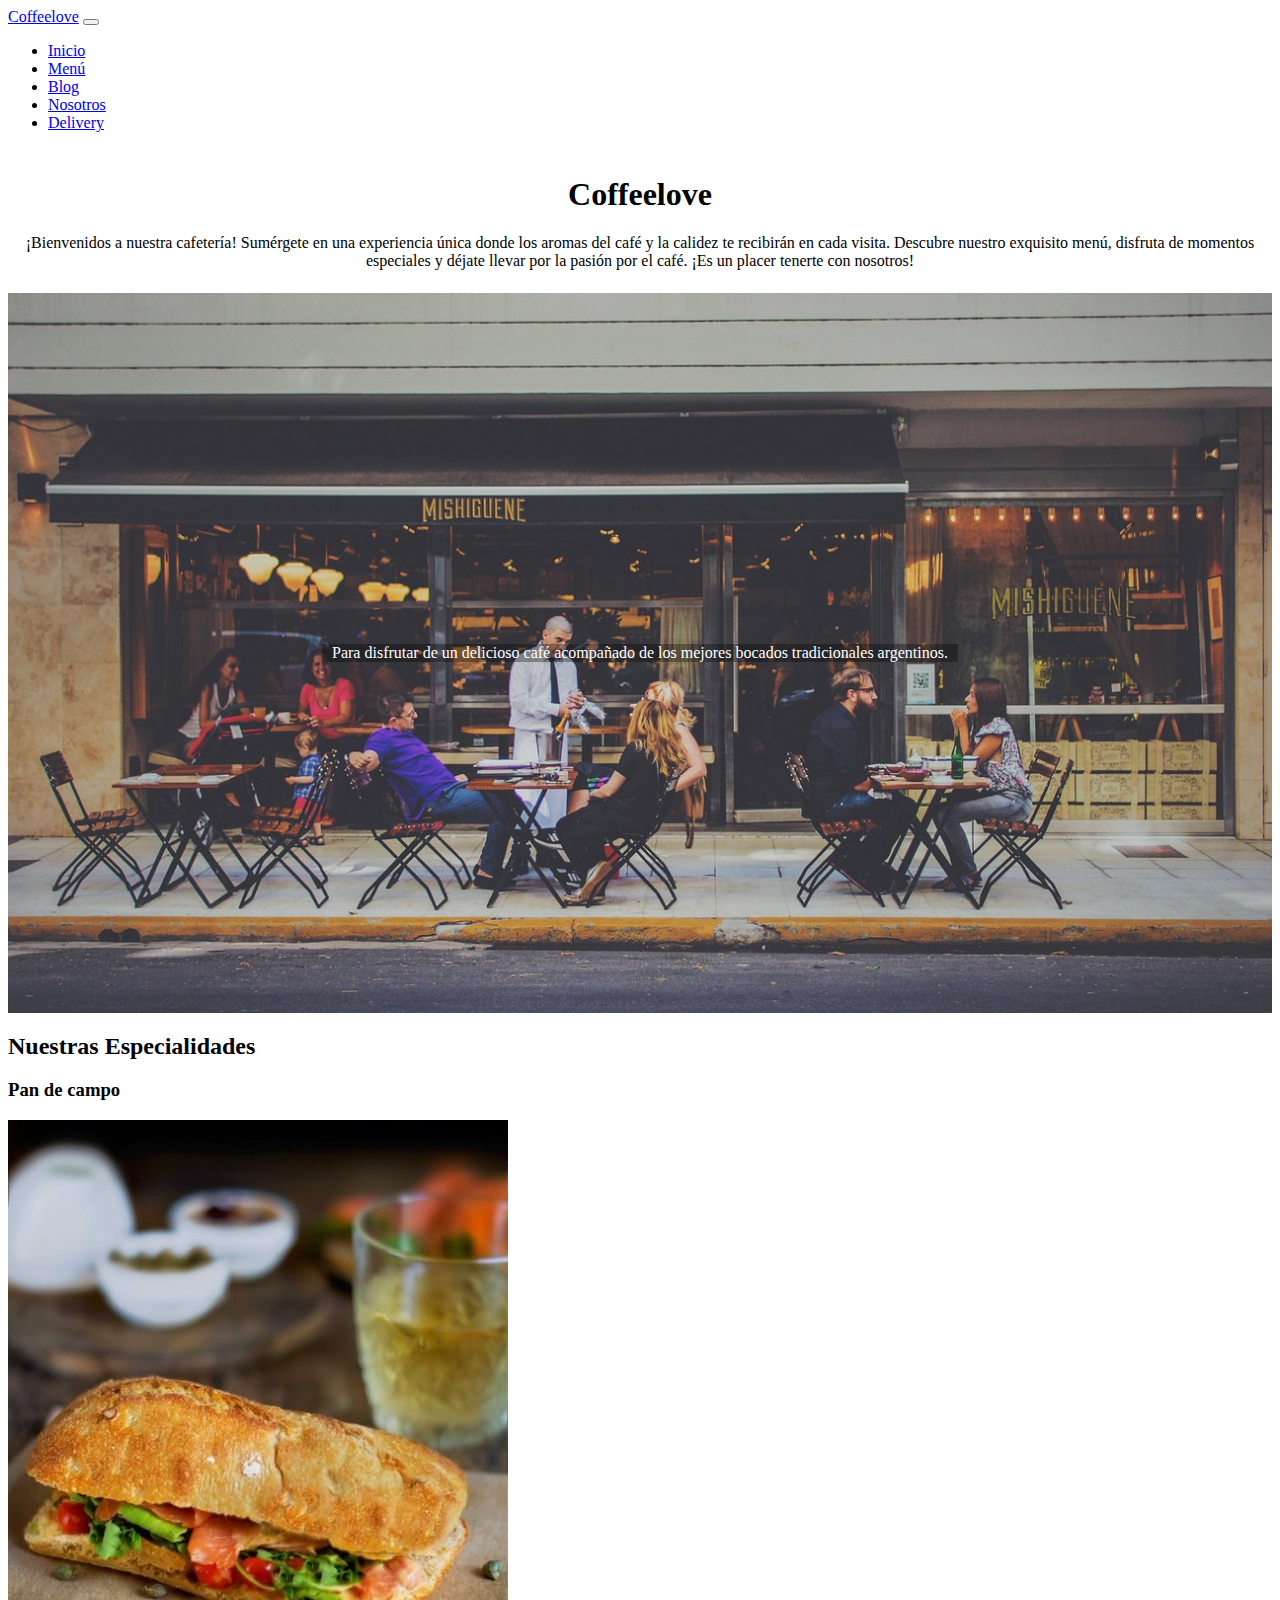
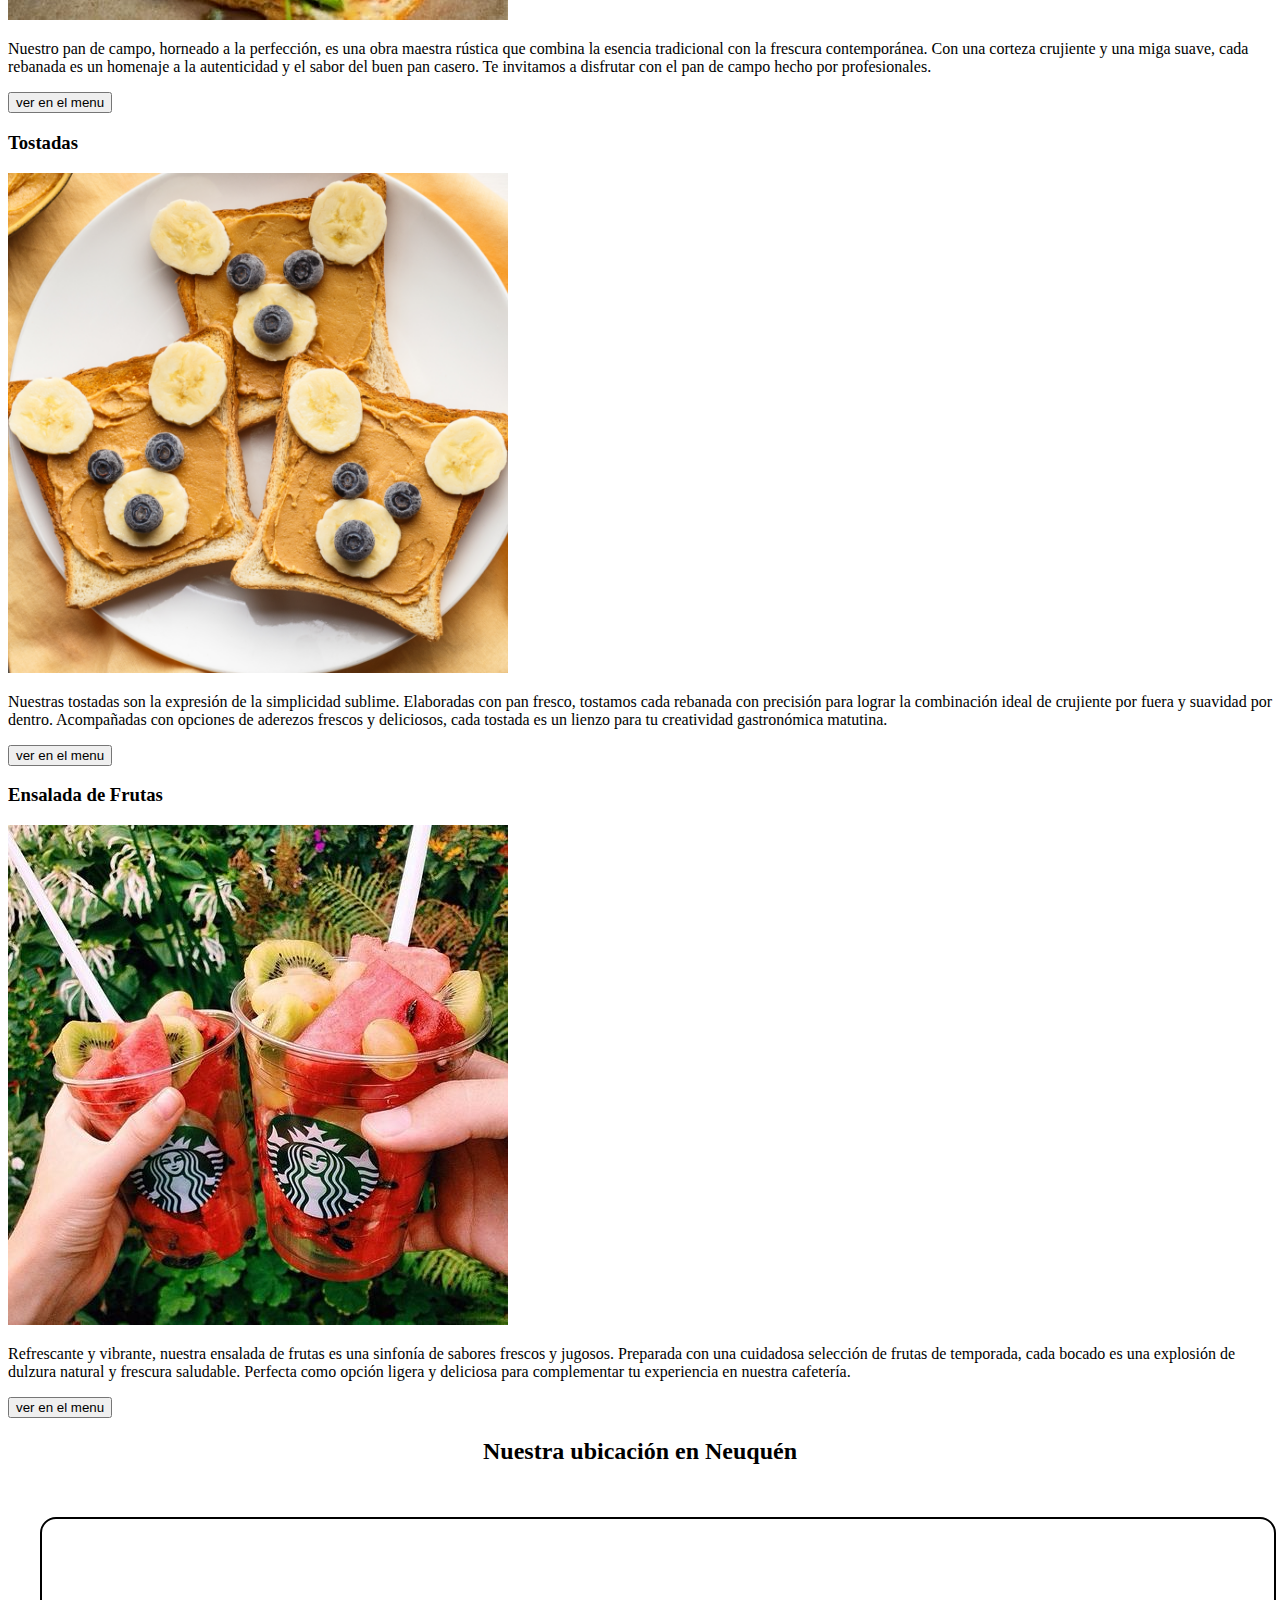
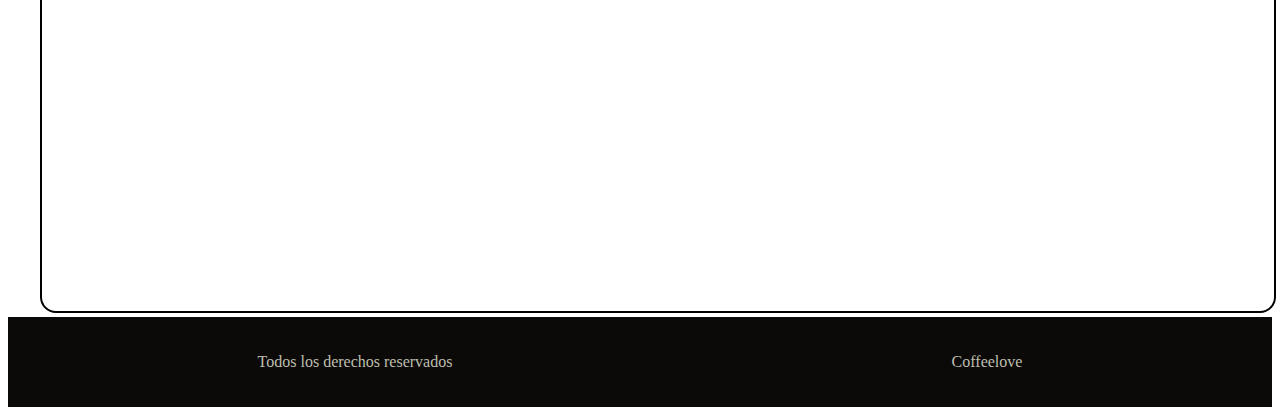
<file: index.html>
<!DOCTYPE html>
<html lang="en">
<head>
    <meta charset="UTF-8">
    <meta name="viewport" content="width=device-width, initial-scale=1.0">
    <title>Coffeelove</title>
    <link rel="shortcut icon" href="img/icono.png">
    <link href="https://cdn.jsdelivr.net/npm/bootstrap@5.3.2/dist/css/bootstrap.min.css" rel="stylesheet" integrity="sha384-T3c6CoIi6uLrA9TneNEoa7RxnatzjcDSCmG1MXxSR1GAsXEV/Dwwykc2MPK8M2HN" crossorigin="anonymous">
    <link rel="stylesheet" href="./css/estilos.css">
</head>
<body>
    <header>
        <nav class="navbar navbar-expand-md bg-body-tertiary" data-bs-theme="dark">
            <div class="container-fluid">
              <a class="navbar-brand" href="./index.html">Coffeelove</a>
              <button class="navbar-toggler" type="button" data-bs-toggle="collapse" data-bs-target="#navbarNav" aria-controls="navbarNav" aria-expanded="false" aria-label="Toggle navigation">
                <span class="navbar-toggler-icon"></span>
              </button>
              <div class="collapse navbar-collapse" id="navbarNav">
                <ul class="navbar-nav">
                  <li class="nav-item">
                    <a class="nav-link active" aria-current="page" href="./index.html">Inicio</a>
                  </li>
                  <li class="nav-item">
                    <a class="nav-link" href="./pages/menu.html">Menú</a>
                  </li>
                  <li class="nav-item">
                    <a class="nav-link" href="./pages/blog.html">Blog</a>
                  </li>
                  <li class="nav-item">
                    <a class="nav-link" href="./pages/nosotros.html">Nosotros</a>
                  </li>
                  <li class="nav-item">
                    <a class="nav-link" href="./pages/delivery.html">Delivery</a>
                  </li>
                </ul>
              </div>
            </div>
          </nav>
    </header>

    <main>
        <section class="sect1">
            <h1>Coffeelove</h1>
            <p>
                ¡Bienvenidos a nuestra cafetería! Sumérgete en una experiencia única donde los aromas del café y la calidez te recibirán en cada visita. Descubre nuestro exquisito menú, disfruta de momentos especiales y déjate llevar por la pasión por el café. ¡Es un placer tenerte con nosotros!</p>
        </section>
        <section class="sect2">
            <p class="fs-1 text-end">Para disfrutar de un delicioso café acompañado de los mejores bocados tradicionales argentinos.</p>
        </section>
        <section class="sect3">
            <h2 class="text-center fs-1">Nuestras Especialidades</h2>
        </section>

        <section class="row justify-content-start">

         <div class="text-center py-2 col-4">
            <div class="bg-dark mx-1 py-3">
            <h3 class="text-center text-white">Pan de campo</h2>
             <div class="text-center py-2">
            <img src="./img/pan de campo.jpg" alt="" class="img-fluid px-4">
             </div>
            <p class="text-center text-white mx-5">Nuestro pan de campo, horneado a la perfección, es una obra maestra rústica que combina la esencia tradicional con la frescura contemporánea. Con una corteza crujiente y una miga suave, cada rebanada es un homenaje a la autenticidad y el sabor del buen pan casero. Te invitamos a disfrutar con el pan de campo hecho por profesionales.</p>
            <a href="./pages/menu.html"><button class="btn btn-outline-secondary">ver en el menu</button></a>
            </div>
         </div>


         <div class="text-center py-2 col-4">
            <div class="bg-dark mx-1 py-3">
            <h3 class="text-center text-white">Tostadas</h2>
             <div class="text-center py-2">
            <img src="./img/tostadas.png" alt="" class="img-fluid px-4">
             </div>
            <p class="text-center text-white mx-5">Nuestras tostadas son la expresión de la simplicidad sublime. Elaboradas con pan fresco, tostamos cada rebanada con precisión para lograr la combinación ideal de crujiente por fuera y suavidad por dentro. Acompañadas con opciones de aderezos frescos y deliciosos, cada tostada es un lienzo para tu creatividad gastronómica matutina.</p>
            <a href="./pages/menu.html"><button class="btn btn-outline-secondary">ver en el menu</button></a>
            </div>
         </div>


         <div class="text-center py-2 col-4">
            <div class="bg-dark mx-1 py-3">
            <h3 class="text-center text-white">Ensalada de Frutas</h2>
             <div class="text-center py-2">
            <img src="./img/ensalada de frutas.jpg" alt="" class="img-fluid px-4">
             </div>
            <p class="text-center text-white mx-5">Refrescante y vibrante, nuestra ensalada de frutas es una sinfonía de sabores frescos y jugosos. Preparada con una cuidadosa selección de frutas de temporada, cada bocado es una explosión de dulzura natural y frescura saludable. Perfecta como opción ligera y deliciosa para complementar tu experiencia en nuestra cafetería.</p>
            <a href="./pages/menu.html"><button class="btn btn-outline-secondary">ver en el menu</button></a>
            </div>
         </div>

        </section>
        <section class="sect5">
            <h2>Nuestra ubicación en Neuquén</h2>
            <div class="maps">
            <iframe src="https://www.google.com/maps/embed?pb=!1m18!1m12!1m3!1d209938.27175439397!2d-58.59965801239011!3d-34.69797837526236!2m3!1f0!2f0!3f0!3m2!1i1024!2i768!4f13.1!3m3!1m2!1s0x95a33378a5b95875%3A0xe7229f0a6ab532f0!2sDulce%20cielo%20cafeter%C3%ADa!5e0!3m2!1ses-419!2sar!4v1702241929162!5m2!1ses-419!2sar" loading="lazy" referrerpolicy="no-referrer-when-downgrade" class="map"></iframe>
            </div>

        </section>
    </main>

    <footer>
        <p>Todos los derechos reservados</p>
        <p>Coffeelove</p>
    </footer>
    <script src="https://cdn.jsdelivr.net/npm/bootstrap@5.3.2/dist/js/bootstrap.bundle.min.js" integrity="sha384-C6RzsynM9kWDrMNeT87bh95OGNyZPhcTNXj1NW7RuBCsyN/o0jlpcV8Qyq46cDfL" crossorigin="anonymous"></script>
</body>
</html>
</file>
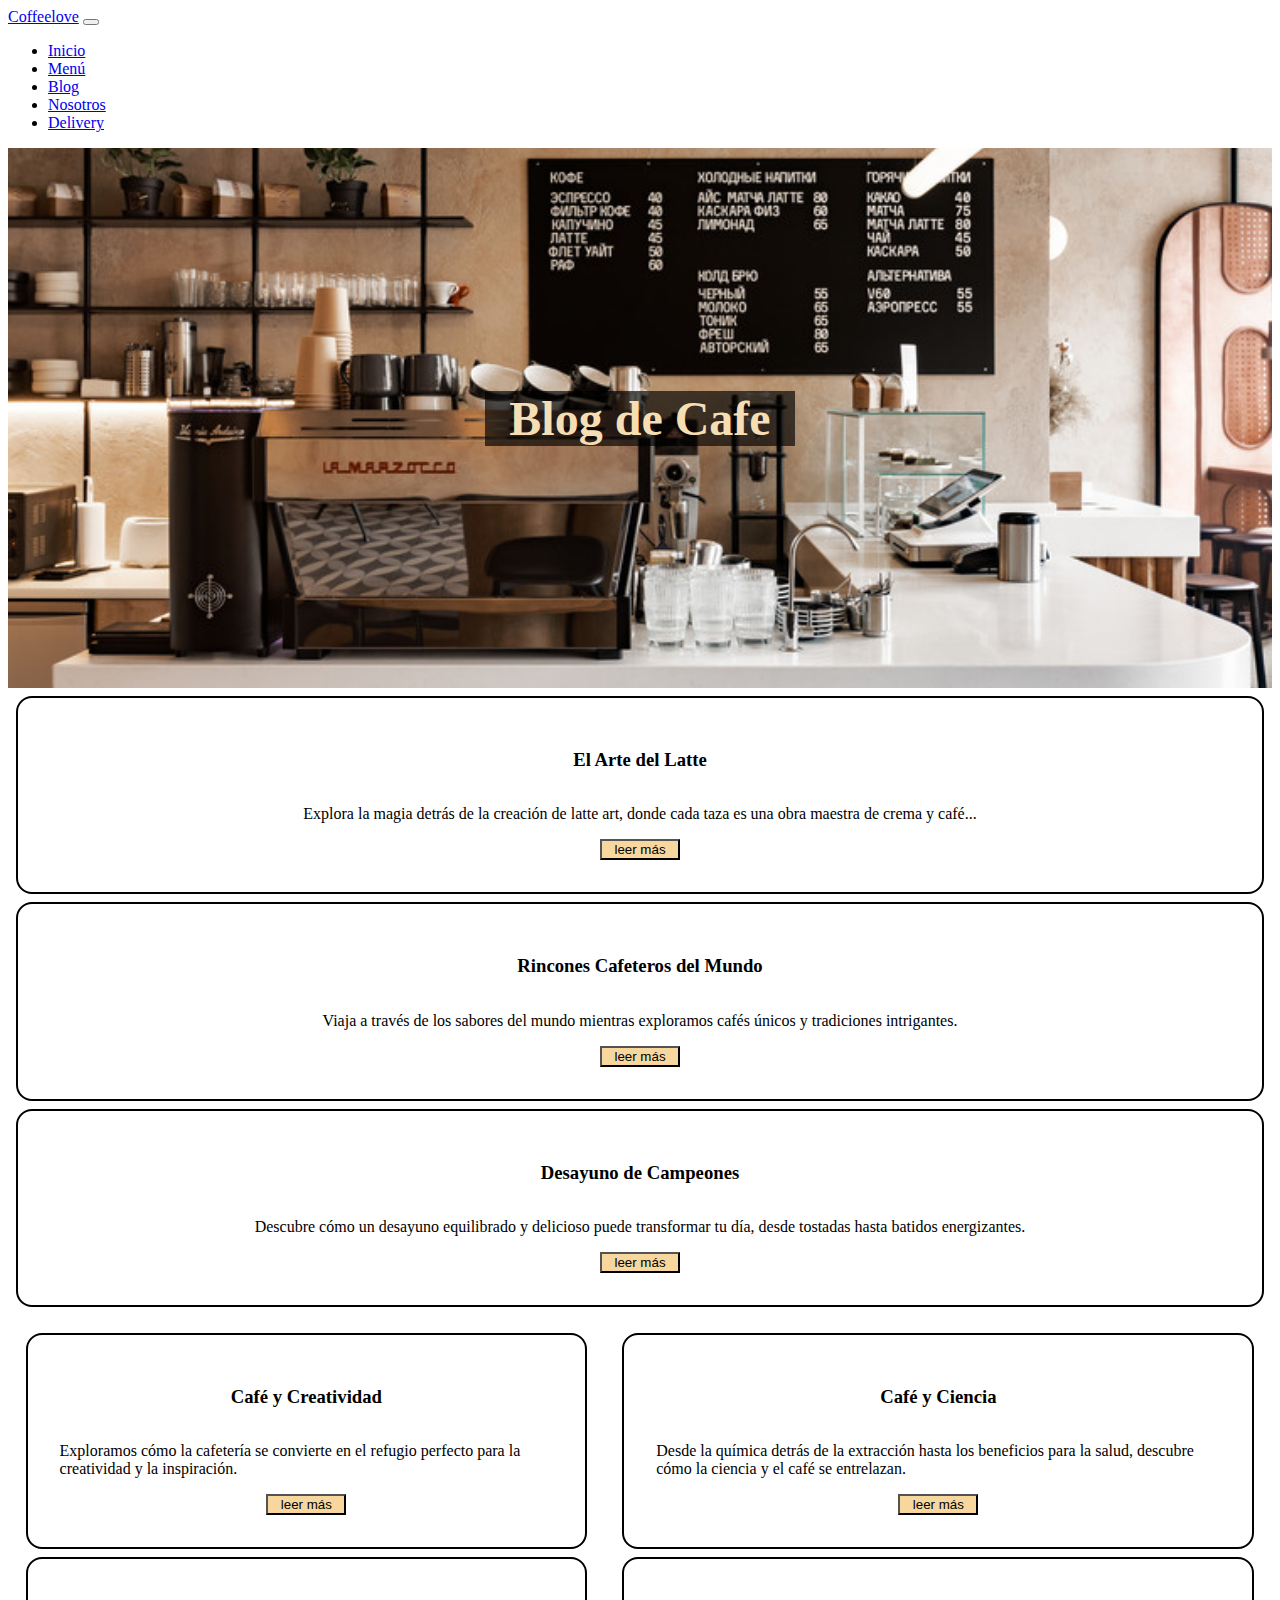
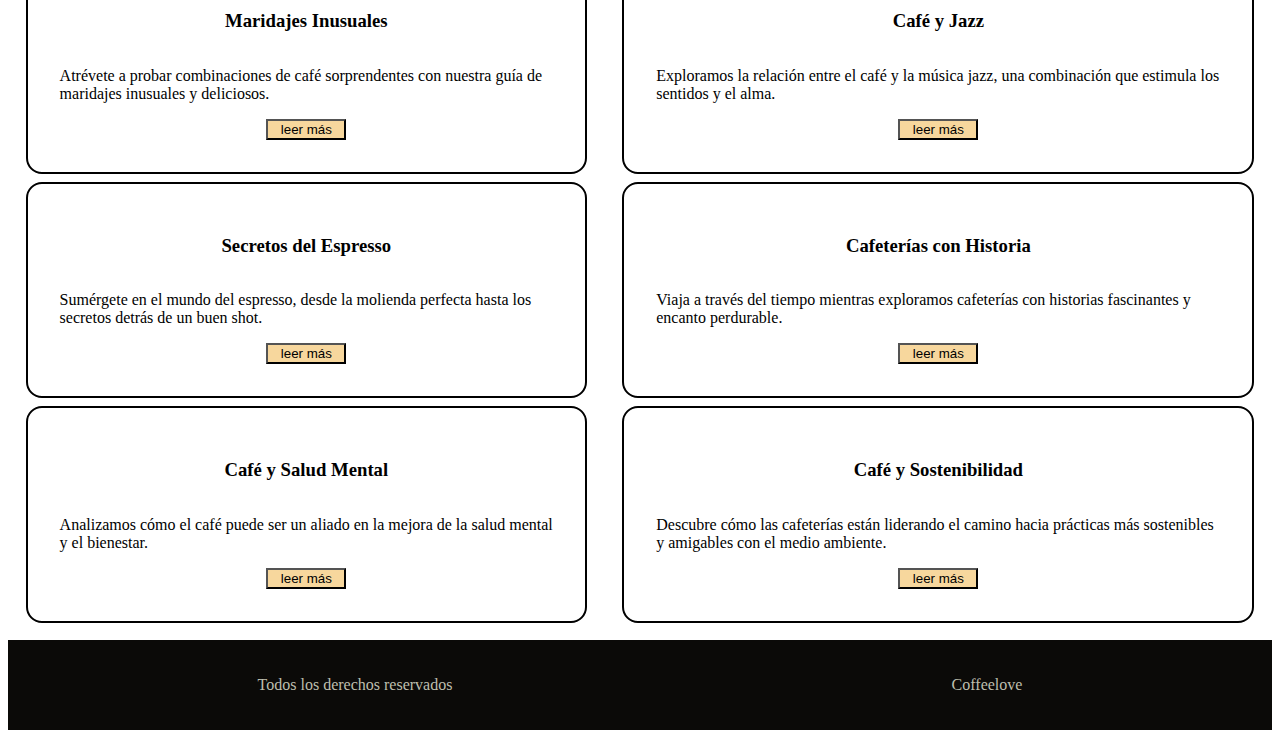
<file: pages/blog.html>
<!DOCTYPE html>
<html lang="en">
<head>
    <meta charset="UTF-8">
    <meta name="viewport" content="width=device-width, initial-scale=1.0">
    <title>Coffeelove</title>
    <link rel="shortcut icon" href="img/icono.png">
    <link href="https://cdn.jsdelivr.net/npm/bootstrap@5.3.2/dist/css/bootstrap.min.css" rel="stylesheet" integrity="sha384-T3c6CoIi6uLrA9TneNEoa7RxnatzjcDSCmG1MXxSR1GAsXEV/Dwwykc2MPK8M2HN" crossorigin="anonymous">
    <link rel="stylesheet" href="../css/estilos.css">
</head>
<body>
    <header>
        <nav class="navbar navbar-expand-md bg-body-tertiary" data-bs-theme="dark">
            <div class="container-fluid">
              <a class="navbar-brand" href="../index.html">Coffeelove</a>
              <button class="navbar-toggler" type="button" data-bs-toggle="collapse" data-bs-target="#navbarNav" aria-controls="navbarNav" aria-expanded="false" aria-label="Toggle navigation">
                <span class="navbar-toggler-icon"></span>
              </button>
              <div class="collapse navbar-collapse" id="navbarNav">
                <ul class="navbar-nav">
                  <li class="nav-item">
                    <a class="nav-link" aria-current="page" href="../index.html">Inicio</a>
                  </li>
                  <li class="nav-item">
                    <a class="nav-link" href="./menu.html">Menú</a>
                  </li>
                  <li class="nav-item">
                    <a class="nav-link active" href="./blog.html">Blog</a>
                  </li>
                  <li class="nav-item">
                    <a class="nav-link" href="./nosotros.html">Nosotros</a>
                  </li>
                  <li class="nav-item">
                    <a class="nav-link" href="./delivery.html">Delivery</a>
                  </li>
                </ul>
              </div>
            </div>
          </nav>
    </header>

    <main>
        <section class="entradablog">
            <h1>Blog de Cafe</h1>

        </section>
        <section>
            <div class="blog">
                <h3>El Arte del Latte</h3>
                <p>Explora la magia detrás de la creación de latte art, donde cada taza es una obra maestra de crema y café...</p>
                <button class="botonblog">leer más</button>
            </div>
            <div class="blog">
                <h3>Rincones Cafeteros del Mundo</h3>
                <p>Viaja a través de los sabores del mundo mientras exploramos cafés únicos y tradiciones intrigantes.</p>
                <button class="botonblog">leer más</button>
            </div>
            <div class="blog">
                <h3>Desayuno de Campeones</h3>
                <p>Descubre cómo un desayuno equilibrado y delicioso puede transformar tu día, desde tostadas hasta batidos energizantes.</p>
                <button class="botonblog">leer más</button>
            </div>

        </section>

        <section class="sectm3">

            <div class="columna">

            <div class="blog">
                <h3>Café y Creatividad</h3>
                <p>Exploramos cómo la cafetería se convierte en el refugio perfecto para la creatividad y la inspiración.</p>
                <button class="botonblog">leer más</button>
            </div>

            <div class="blog">
                <h3>Maridajes Inusuales</h3>
                <p>Atrévete a probar combinaciones de café sorprendentes con nuestra guía de maridajes inusuales y deliciosos.</p>
                <button class="botonblog">leer más</button>
            </div>

            <div class="blog">
                <h3>Secretos del Espresso</h3>
                <p>Sumérgete en el mundo del espresso, desde la molienda perfecta hasta los secretos detrás de un buen shot.</p>
                <button class="botonblog">leer más</button>
            </div>

            <div class="blog">
                <h3>Café y Salud Mental</h3>
                <p>Analizamos cómo el café puede ser un aliado en la mejora de la salud mental y el bienestar.</p>
                <button class="botonblog">leer más</button>
            </div>

            </div>

            <div class="columna">

            <div class="blog">
                <h3>Café y Ciencia</h3>
                <p>Desde la química detrás de la extracción hasta los beneficios para la salud, descubre cómo la ciencia y el café se entrelazan.</p>
                <button class="botonblog">leer más</button>
            </div>

            <div class="blog">
                <h3>Café y Jazz</h3>
                <p>Exploramos la relación entre el café y la música jazz, una combinación que estimula los sentidos y el alma.</p>
                <button class="botonblog">leer más</button>
            </div>

            <div class="blog">
                <h3>Cafeterías con Historia</h3>
                <p>Viaja a través del tiempo mientras exploramos cafeterías con historias fascinantes y encanto perdurable.</p>
                <button class="botonblog">leer más</button>
            </div>

            <div class="blog">
                <h3>Café y Sostenibilidad</h3>
                <p>Descubre cómo las cafeterías están liderando el camino hacia prácticas más sostenibles y amigables con el medio ambiente.</p>
                <button class="botonblog">leer más</button>
            </div>

            </div>
        </section>

    </main>

    <footer>
        <p>Todos los derechos reservados</p>
        <p>Coffeelove</p>
    </footer>
</body>
</html>
</file>
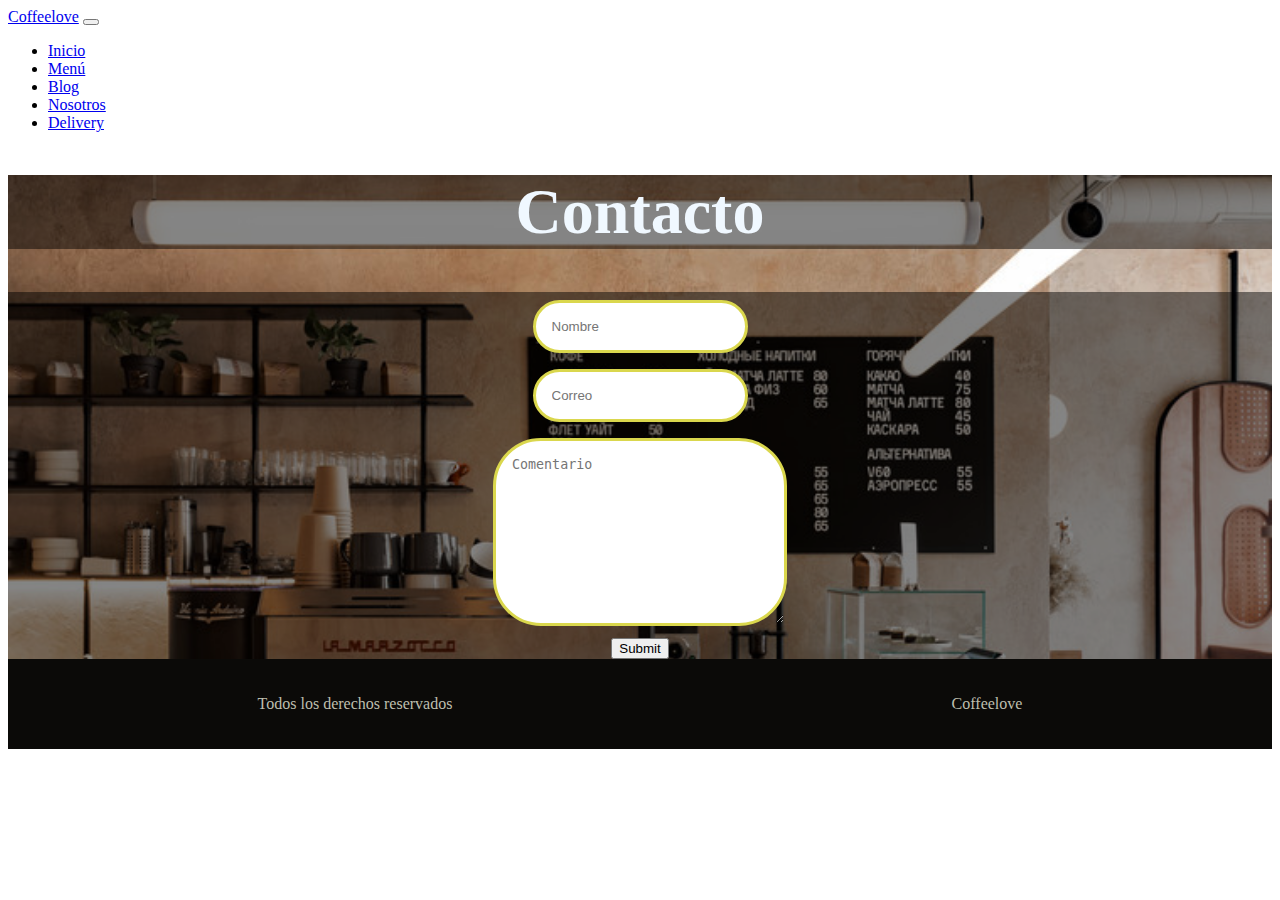
<file: pages/delivery.html>
<!DOCTYPE html>
<html lang="en">
<head>
    <meta charset="UTF-8">
    <meta name="viewport" content="width=device-width, initial-scale=1.0">
    <title>Coffeelove</title>
    <link rel="shortcut icon" href="img/icono.png">
    <link href="https://cdn.jsdelivr.net/npm/bootstrap@5.3.2/dist/css/bootstrap.min.css" rel="stylesheet" integrity="sha384-T3c6CoIi6uLrA9TneNEoa7RxnatzjcDSCmG1MXxSR1GAsXEV/Dwwykc2MPK8M2HN" crossorigin="anonymous">
    <link rel="stylesheet" href="../css/estilos.css">
</head>
<body>
    <header>
        <nav class="navbar navbar-expand-md bg-body-tertiary" data-bs-theme="dark">
            <div class="container-fluid">
              <a class="navbar-brand" href="../index.html">Coffeelove</a>
              <button class="navbar-toggler" type="button" data-bs-toggle="collapse" data-bs-target="#navbarNav" aria-controls="navbarNav" aria-expanded="false" aria-label="Toggle navigation">
                <span class="navbar-toggler-icon"></span>
              </button>
              <div class="collapse navbar-collapse" id="navbarNav">
                <ul class="navbar-nav">
                  <li class="nav-item">
                    <a class="nav-link" aria-current="page" href="../index.html">Inicio</a>
                  </li>
                  <li class="nav-item">
                    <a class="nav-link" href="./menu.html">Menú</a>
                  </li>
                  <li class="nav-item">
                    <a class="nav-link" href="./blog.html">Blog</a>
                  </li>
                  <li class="nav-item">
                    <a class="nav-link" href="./nosotros.html">Nosotros</a>
                  </li>
                  <li class="nav-item">
                    <a class="nav-link active" href="./delivery.html">Delivery</a>
                  </li>
                </ul>
              </div>
            </div>
          </nav>
    </header>

    <main class="contacto-1">
        <section class="titulo-contacto">
            <h1>Contacto</h1>
        </section>
        <section class="formulario">
            <form>
                <div>
                    <input type="text" placeholder="Nombre" class="forma">
                </div>
                <div>
                    <input type="email" placeholder="Correo" class="forma">
                </div>
                <div>
                    <textarea cols="30" rows="10" placeholder="Comentario" class="forma"></textarea>
                </div>
                <div>
                    <input type="submit" name="" id="">
                </div>
            </form>
        </section>
    </main>

    <footer>
        <p>Todos los derechos reservados</p>
        <p>Coffeelove</p>
    </footer>
</body>
</html>
</file>
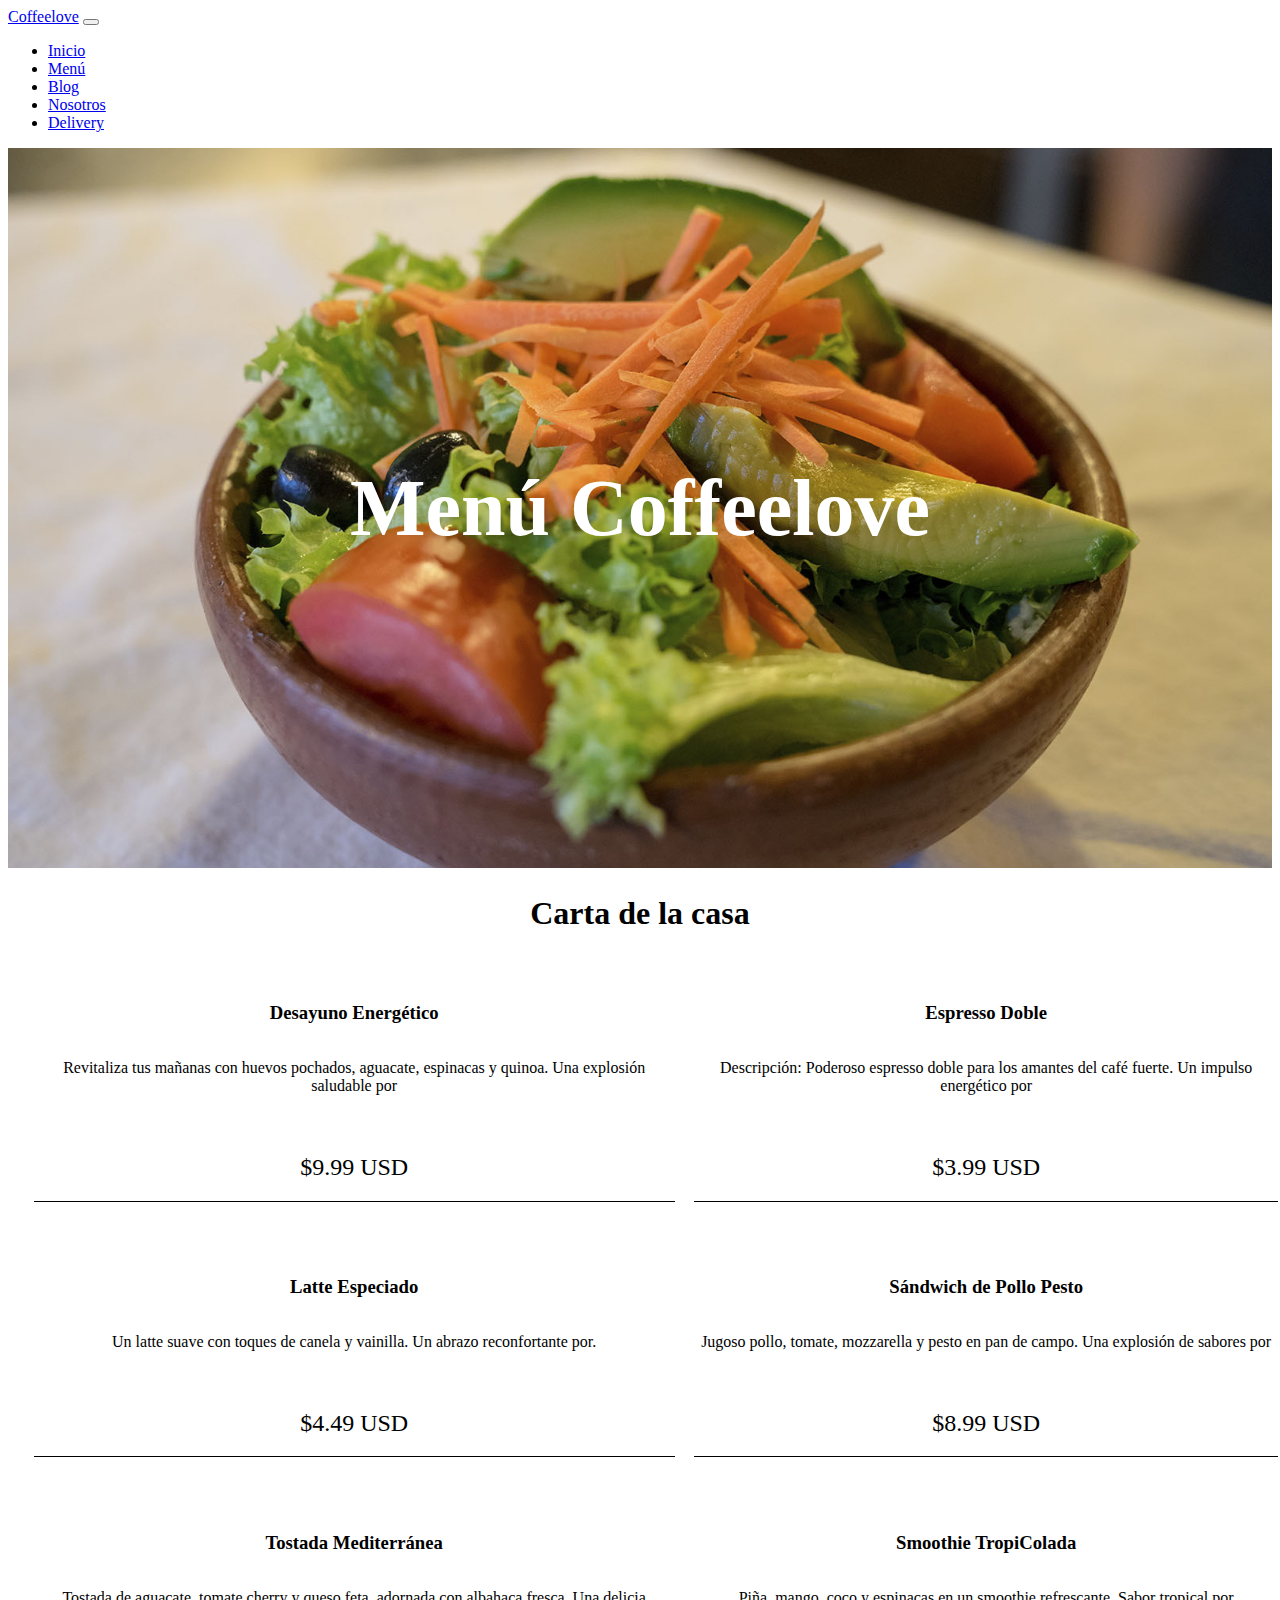
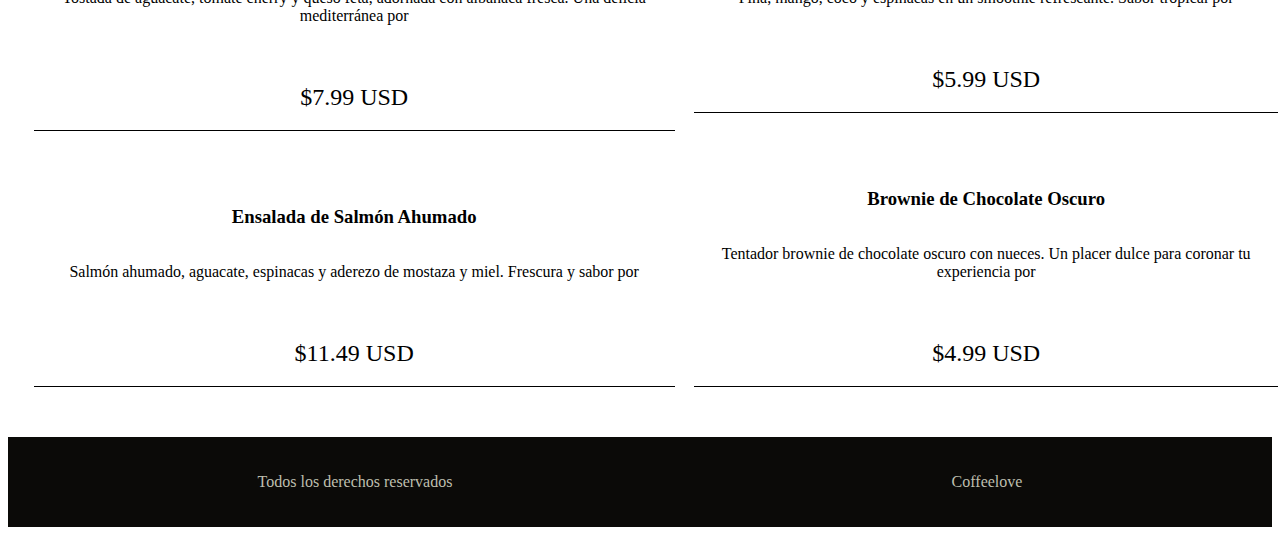
<file: pages/menu.html>
<!DOCTYPE html>
<html lang="en">
<head>
    <meta charset="UTF-8">
    <meta name="viewport" content="width=device-width, initial-scale=1.0">
    <title>Coffeelove</title>
    <link rel="shortcut icon" href="img/icono.png">
    <link href="https://cdn.jsdelivr.net/npm/bootstrap@5.3.2/dist/css/bootstrap.min.css" rel="stylesheet" integrity="sha384-T3c6CoIi6uLrA9TneNEoa7RxnatzjcDSCmG1MXxSR1GAsXEV/Dwwykc2MPK8M2HN" crossorigin="anonymous">
    <link rel="stylesheet" href="../css/estilos.css">
</head>
<body>
    <header>
        <nav class="navbar navbar-expand-md bg-body-tertiary" data-bs-theme="dark">
            <div class="container-fluid">
              <a class="navbar-brand" href="../index.html">Coffeelove</a>
              <button class="navbar-toggler" type="button" data-bs-toggle="collapse" data-bs-target="#navbarNav" aria-controls="navbarNav" aria-expanded="false" aria-label="Toggle navigation">
                <span class="navbar-toggler-icon"></span>
              </button>
              <div class="collapse navbar-collapse" id="navbarNav">
                <ul class="navbar-nav">
                  <li class="nav-item">
                    <a class="nav-link" aria-current="page" href="../index.html">Inicio</a>
                  </li>
                  <li class="nav-item">
                    <a class="nav-link active" href="./menu.html">Menú</a>
                  </li>
                  <li class="nav-item">
                    <a class="nav-link" href="./blog.html">Blog</a>
                  </li>
                  <li class="nav-item">
                    <a class="nav-link" href="./nosotros.html">Nosotros</a>
                  </li>
                  <li class="nav-item">
                    <a class="nav-link" href="./delivery.html">Delivery</a>
                  </li>
                </ul>
              </div>
            </div>
          </nav>
    </header>

    <main class="mainmenu">
        <section class="sectm1">
            <h1>Menú Coffeelove</h1>
        </section>

        <section class="sectm2">
           <h2>Carta de la casa</h2>
        </section>

        <section class="sectm3">

            <div class="columna">

            <div class="menu_carta">
                <h3>Desayuno Energético</h3>
                <p>Revitaliza tus mañanas con huevos pochados, aguacate, espinacas y quinoa. Una explosión saludable por</p>
                <p class="costo">$9.99 USD</p>
            </div>

            <div class="menu_carta">
                <h3>Latte Especiado</h3>
                <p>Un latte suave con toques de canela y vainilla. Un abrazo reconfortante por.</p>
                <p class="costo">$4.49 USD</p>
            </div>

            <div class="menu_carta">
                <h3>Tostada Mediterránea</h3>
                <p>Tostada de aguacate, tomate cherry y queso feta, adornada con albahaca fresca. Una delicia mediterránea por</p>
                <p class="costo">$7.99 USD</p>
            </div>

            <div class="menu_carta">
                <h3> Ensalada de Salmón Ahumado</h3>
                <p> Salmón ahumado, aguacate, espinacas y aderezo de mostaza y miel. Frescura y sabor por</p>
                <p class="costo">$11.49 USD</p>
            </div>

            </div>

            <div class="columna">

            <div class="menu_carta">
                <h3>Espresso Doble</h3>
                <p>Descripción: Poderoso espresso doble para los amantes del café fuerte. Un impulso energético por</p>
                <p class="costo">$3.99 USD</p>
            </div>

            <div class="menu_carta">
                <h3>Sándwich de Pollo Pesto</h3>
                <p>Jugoso pollo, tomate, mozzarella y pesto en pan de campo. Una explosión de sabores por</p>
                <p class="costo">$8.99 USD</p>
            </div>

            <div class="menu_carta">
                <h3>Smoothie TropiColada</h3>
                <p>Piña, mango, coco y espinacas en un smoothie refrescante. Sabor tropical por</p>
                <p class="costo">$5.99 USD</p>
            </div>

            <div class="menu_carta">
                <h3>Brownie de Chocolate Oscuro</h3>
                <p>Tentador brownie de chocolate oscuro con nueces. Un placer dulce para coronar tu experiencia por</p>
                <p class="costo">$4.99 USD</p>
            </div>

            </div>
        </section>
        

    </main>

    <footer>
        <p>Todos los derechos reservados</p>
        <p>Coffeelove</p>
    </footer>
</body>
</html>
</file>
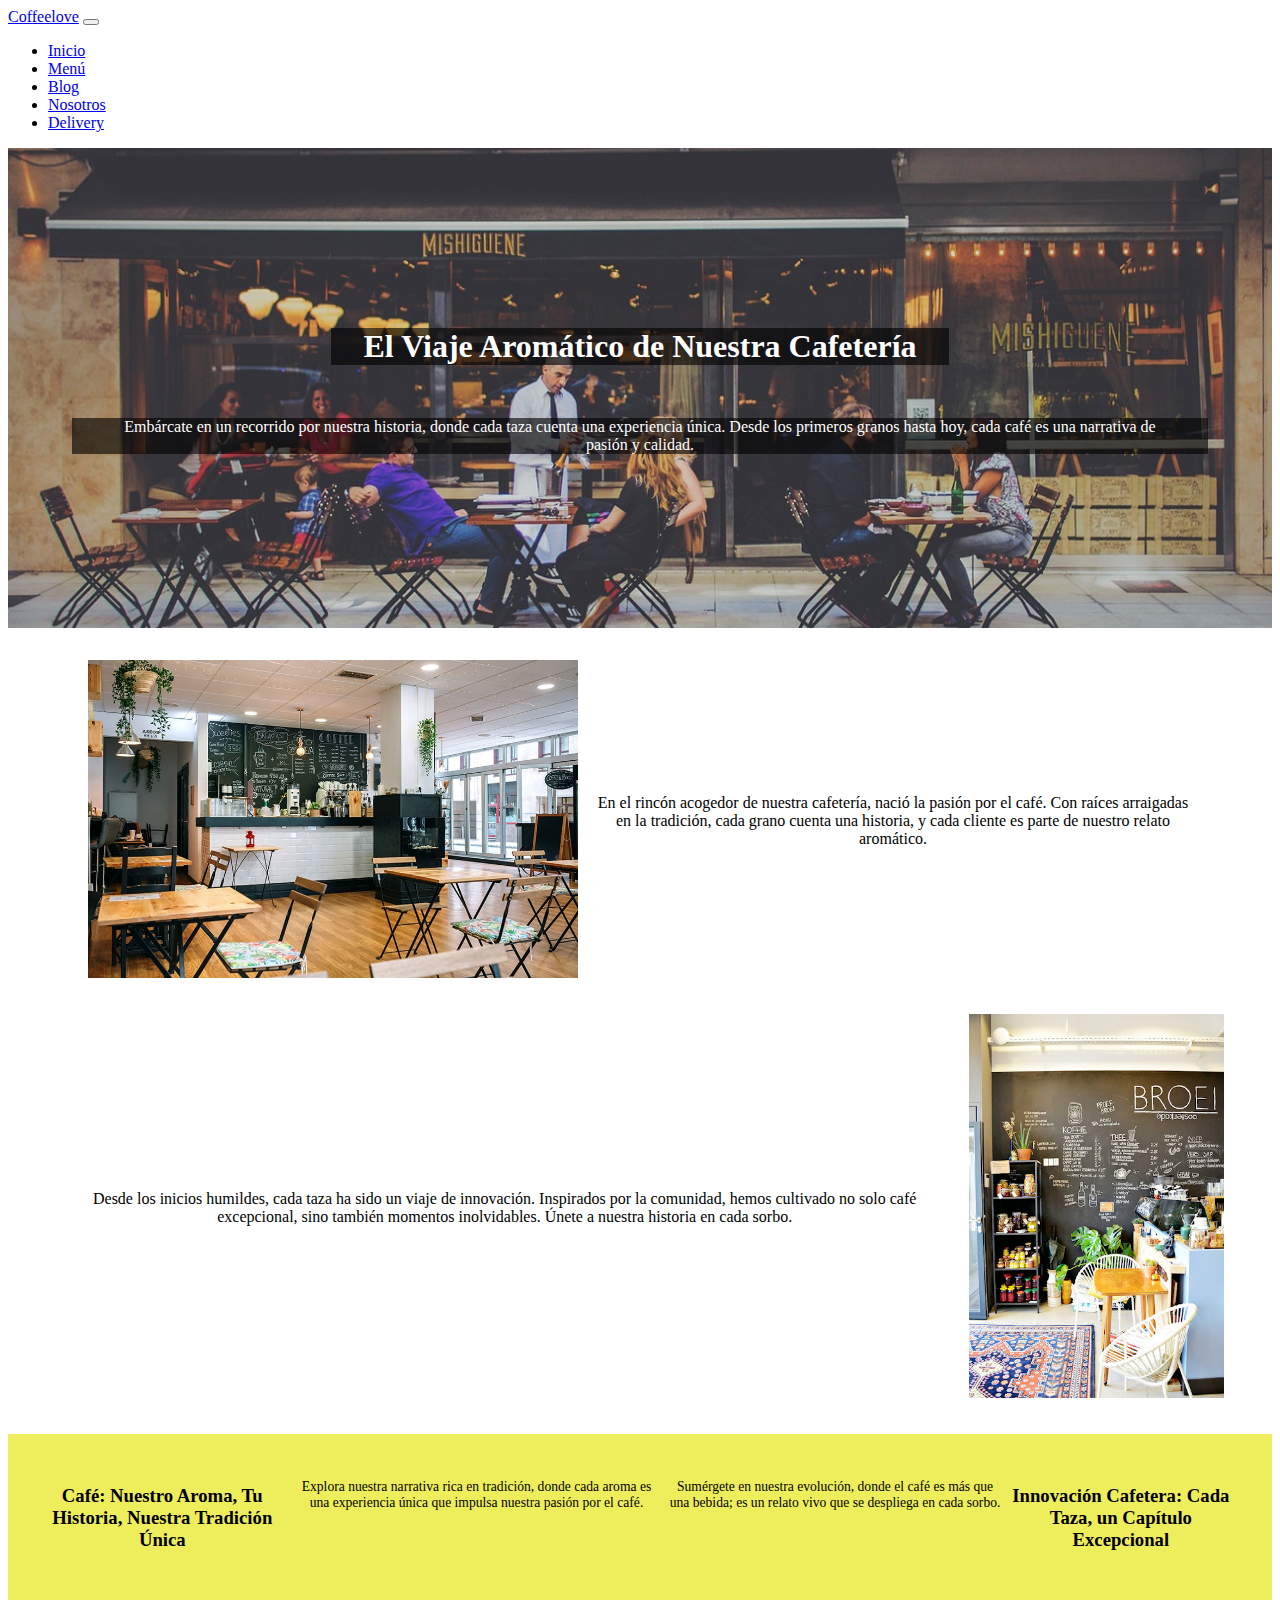
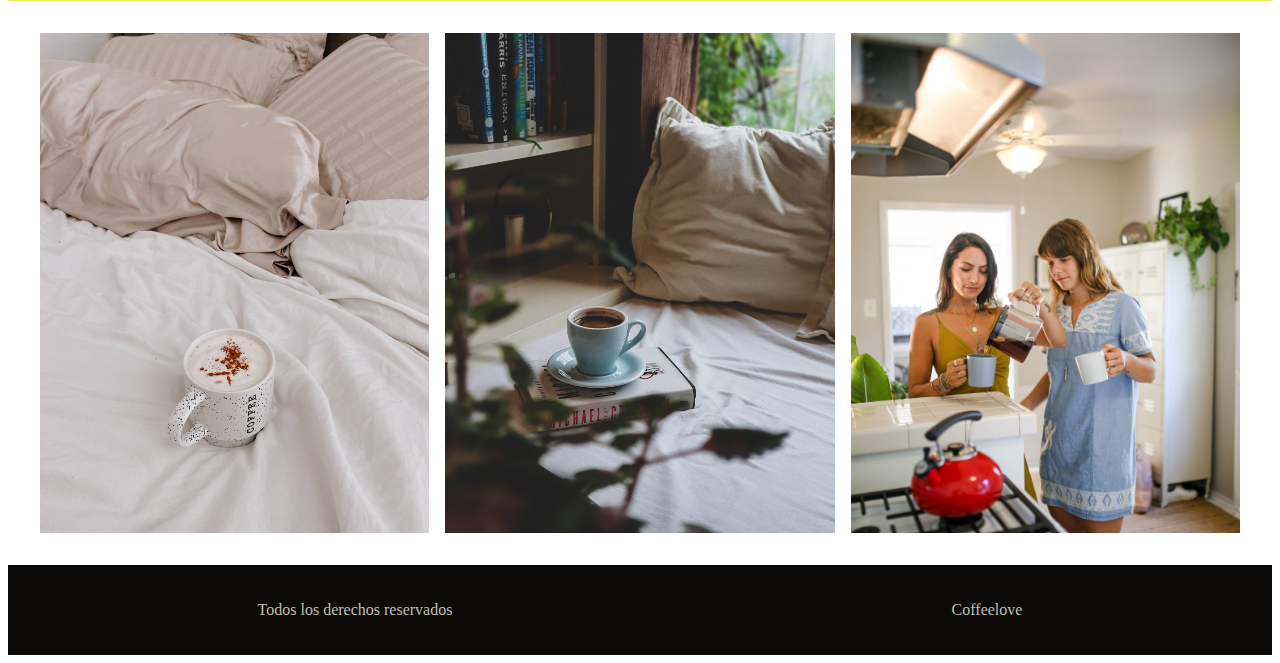
<file: pages/nosotros.html>
<!DOCTYPE html>
<html lang="en">
<head>
    <meta charset="UTF-8">
    <meta name="viewport" content="width=device-width, initial-scale=1.0">
    <title>Coffeelove</title>
    <link rel="shortcut icon" href="img/icono.png">
    <link href="https://cdn.jsdelivr.net/npm/bootstrap@5.3.2/dist/css/bootstrap.min.css" rel="stylesheet" integrity="sha384-T3c6CoIi6uLrA9TneNEoa7RxnatzjcDSCmG1MXxSR1GAsXEV/Dwwykc2MPK8M2HN" crossorigin="anonymous">
    <link rel="stylesheet" href="../css/estilos.css">
</head>
<body>
    <header>
        <nav class="navbar navbar-expand-md bg-body-tertiary" data-bs-theme="dark">
            <div class="container-fluid">
              <a class="navbar-brand" href="../index.html">Coffeelove</a>
              <button class="navbar-toggler" type="button" data-bs-toggle="collapse" data-bs-target="#navbarNav" aria-controls="navbarNav" aria-expanded="false" aria-label="Toggle navigation">
                <span class="navbar-toggler-icon"></span>
              </button>
              <div class="collapse navbar-collapse" id="navbarNav">
                <ul class="navbar-nav">
                  <li class="nav-item">
                    <a class="nav-link" aria-current="page" href="../index.html">Inicio</a>
                  </li>
                  <li class="nav-item">
                    <a class="nav-link" href="./menu.html">Menú</a>
                  </li>
                  <li class="nav-item">
                    <a class="nav-link" href="./blog.html">Blog</a>
                  </li>
                  <li class="nav-item">
                    <a class="nav-link active" href="./nosotros.html">Nosotros</a>
                  </li>
                  <li class="nav-item">
                    <a class="nav-link" href="./delivery.html">Delivery</a>
                  </li>
                </ul>
              </div>
            </div>
          </nav>
    </header>

    <main>
        <section class="nuestra-historia">
            <h1>El Viaje Aromático de Nuestra Cafetería</h1>
            <p>Embárcate en un recorrido por nuestra historia, donde cada taza cuenta una experiencia única. Desde los primeros granos hasta hoy, cada café es una narrativa de pasión y calidad.</p>
        </section>

        <section class="section-nuestra-historia">
            <div class="div-izquierda">
                <img src="../img/cafeteria interior.jpg" alt="">
            </div>
            <div class="div-derecha">
                <p>En el rincón acogedor de nuestra cafetería, nació la pasión por el café. Con raíces arraigadas en la tradición, cada grano cuenta una historia, y cada cliente es parte de nuestro relato aromático.</p>
            </div>
        </section>

        <section class="section-2">
            <div>
                <p>Desde los inicios humildes, cada taza ha sido un viaje de innovación. Inspirados por la comunidad, hemos cultivado no solo café excepcional, sino también momentos inolvidables. Únete a nuestra historia en cada sorbo.</p>
            </div>
            <div class="div-derecha-2">
                <img src="../img/cafeteria interior 2.jpg" alt="" class="section-2-img">
            </div>
        </section>

        <section class="amarillo">
            <div><h3>Café: Nuestro Aroma, Tu Historia, Nuestra Tradición Única</h3></div>

            <div> 
                <p>
                    Explora nuestra narrativa rica en tradición, donde cada aroma es una experiencia única que impulsa nuestra pasión por el café.
                </p>
            </div>
            <div>
                <p>
                    Sumérgete en nuestra evolución, donde el café es más que una bebida; es un relato vivo que se despliega en cada sorbo.
                </p>
                <h3>
                    Innovación Cafetera: Cada Taza, un Capítulo Excepcional
                </h3>
            </div>
        </section>

        <section class="galeria">
            <div class="div-img">
                <img src="../img/pexels-katterinaaa-8109628.jpg" alt="">
            </div>
            <div class="div-img">
                <img src="../img/pexel 2.jpg" alt="">
            </div>
            <div class="div-img">
                <img src="../img/pexel 3.jpg" alt="">
            </div>
        </section>

    </main>

    <footer>
        <p>Todos los derechos reservados</p>
        <p>Coffeelove</p>
    </footer>
</body>
</html>
</file>
<file: css/estilos.css>
.navegacion {
  background-color: #39372e;
}

.sect1 {
  padding: 0.4rem;
  text-align: center;
}

.sect2 {
  background-image: url(../img/cafeteria.jpg);
  height: 80vh;
  background-repeat: no-repeat;
  background-size: cover;
  background-position: center center;
  display: flex;
  justify-content: center;
  align-items: center;
  flex-direction: column;
}
.sect2 h2 {
  color: white;
  background-color: rgba(0, 0, 0, 0.589);
  padding-inline: 1rem;
}
.sect2 p {
  text-align: center;
  color: white;
  background-color: rgba(0, 0, 0, 0.322);
  padding-inline: 0.6rem;
}

.sect4 {
  display: flex;
  align-items: center;
  width: 100%;
  padding-inline: 2rem;
  padding-block: 2rem;
}

.sect5 {
  padding-inline: 2rem;
}
.sect5 h2 {
  text-align: center;
  padding-block: 0rem 2rem;
}
.sect5 .map {
  padding-inline: 1rem;
  padding-block: 1rem;
  border-radius: 1rem;
  border: 2px solid black;
  width: 100%;
  height: 40vh;
}

.sectm1 {
  background-image: url(../img/ensalada.jpg);
  height: 80vh;
  background-repeat: no-repeat;
  background-size: cover;
  background-position: center center;
  display: flex;
  justify-content: center;
  align-items: center;
  flex-direction: column;
}
.sectm1 h1 {
  color: white;
  font-size: 5rem;
}

.sectm2 h2 {
  text-align: center;
  font-size: 2rem;
  background-color: white;
}

.sectm3 {
  display: flex;
}

.menu_carta {
  width: 100%;
  padding-inline: 1rem;
  padding-block: 1rem;
  display: flex;
  flex-direction: column;
  text-align: center;
  justify-content: center;
  background-color: white;
}

.costo {
  font-size: 1.5rem;
  padding-block: 1.2rem;
  border-bottom: 1px solid;
}

.entradablog {
  background-image: url(../img/cafeteria2.jpg);
  height: 60vh;
  background-repeat: no-repeat;
  background-size: cover;
  background-position: center center;
  display: flex;
  justify-content: center;
  align-items: center;
  flex-direction: column;
}
.entradablog h1 {
  background-color: rgba(0, 0, 0, 0.658);
  color: wheat;
  padding-inline: 1.5rem;
  font-size: 3rem;
}

.blog {
  padding-inline: 2rem;
  padding-block: 2rem;
  display: flex;
  flex-direction: column;
  align-items: center;
  border: 2px solid;
  border-radius: 1rem;
  margin: 0.5rem 0.5rem 0.5rem 0.5rem;
}

.columna {
  padding-inline: 0.6rem;
  padding-block: 0.6rem;
}

.botonblog {
  background-color: rgb(247, 215, 157);
  width: 5rem;
}

footer {
  background-color: #0b0a08;
  height: 10vh;
  display: flex;
  justify-content: space-around;
  align-items: center;
}
footer p {
  color: #bebfae;
}

.nuestra-historia {
  background-image: url(../img/cafeteria.jpg);
  height: 30rem;
  background-repeat: no-repeat;
  background-size: cover;
  background-position: center center;
  display: flex;
  justify-content: center;
  align-items: center;
  flex-direction: column;
  gap: 1rem;
  padding-inline: 4rem;
}
.nuestra-historia p {
  color: white;
  background-color: rgba(0, 0, 0, 0.616);
  padding-inline: 2rem;
  text-align: center;
}
.nuestra-historia h1 {
  color: white;
  background-color: rgba(0, 0, 0, 0.616);
  padding-inline: 2rem;
  text-align: center;
}

.section-nuestra-historia {
  padding-top: 2rem;
  display: flex;
  padding-inline: 3rem;
  gap: 1rem;
  justify-content: center;
  align-items: center;
  margin-inline: 2rem;
}
.section-nuestra-historia img {
  width: 100%;
}
.section-nuestra-historia p {
  text-align: center;
}

.div-izquierda {
  width: 1000px;
}

.section-2 {
  padding-top: 2rem;
  display: flex;
  padding-inline: 3rem;
  gap: 1rem;
  justify-content: center;
  align-items: center;
  padding-bottom: 2rem;
}
.section-2 img {
  width: 100%;
}
.section-2 p {
  text-align: center;
}

.amarillo {
  background-color: rgb(238, 238, 93);
  display: flex;
  gap: 1rem;
  padding-inline: 2rem;
  padding-block: 2rem;
  text-align: center;
}
.amarillo p {
  padding-bottom: 1rem;
  font-size: 0.85rem;
}
.amarillo div {
  display: flex;
}

.galeria {
  display: flex;
  gap: 1rem;
  padding-inline: 2rem;
  padding-top: 2rem;
}

.div-img {
  width: 33%;
  height: 500px;
  background-color: aqua;
  border-bottom: 2rem;
  margin-bottom: 2rem;
  overflow: hidden;
}
.div-img img {
  max-width: 100%;
}

.contacto-1 {
  background-image: url(../img/cafeteria2.jpg);
  background-size: cover;
}

.titulo-contacto {
  text-align: center;
  background-color: rgba(0, 0, 0, 0.479);
  color: aliceblue;
  font-size: 2rem;
}

.formulario {
  display: flex;
  background-color: rgba(0, 0, 0, 0.479);
  text-align: center;
  justify-content: center;
}

.forma {
  border: 3px solid rgb(218, 215, 77);
  border-radius: 3rem;
  padding: 1rem;
  margin: 0.5rem;
}/*# sourceMappingURL=estilos.css.map */
</file>
